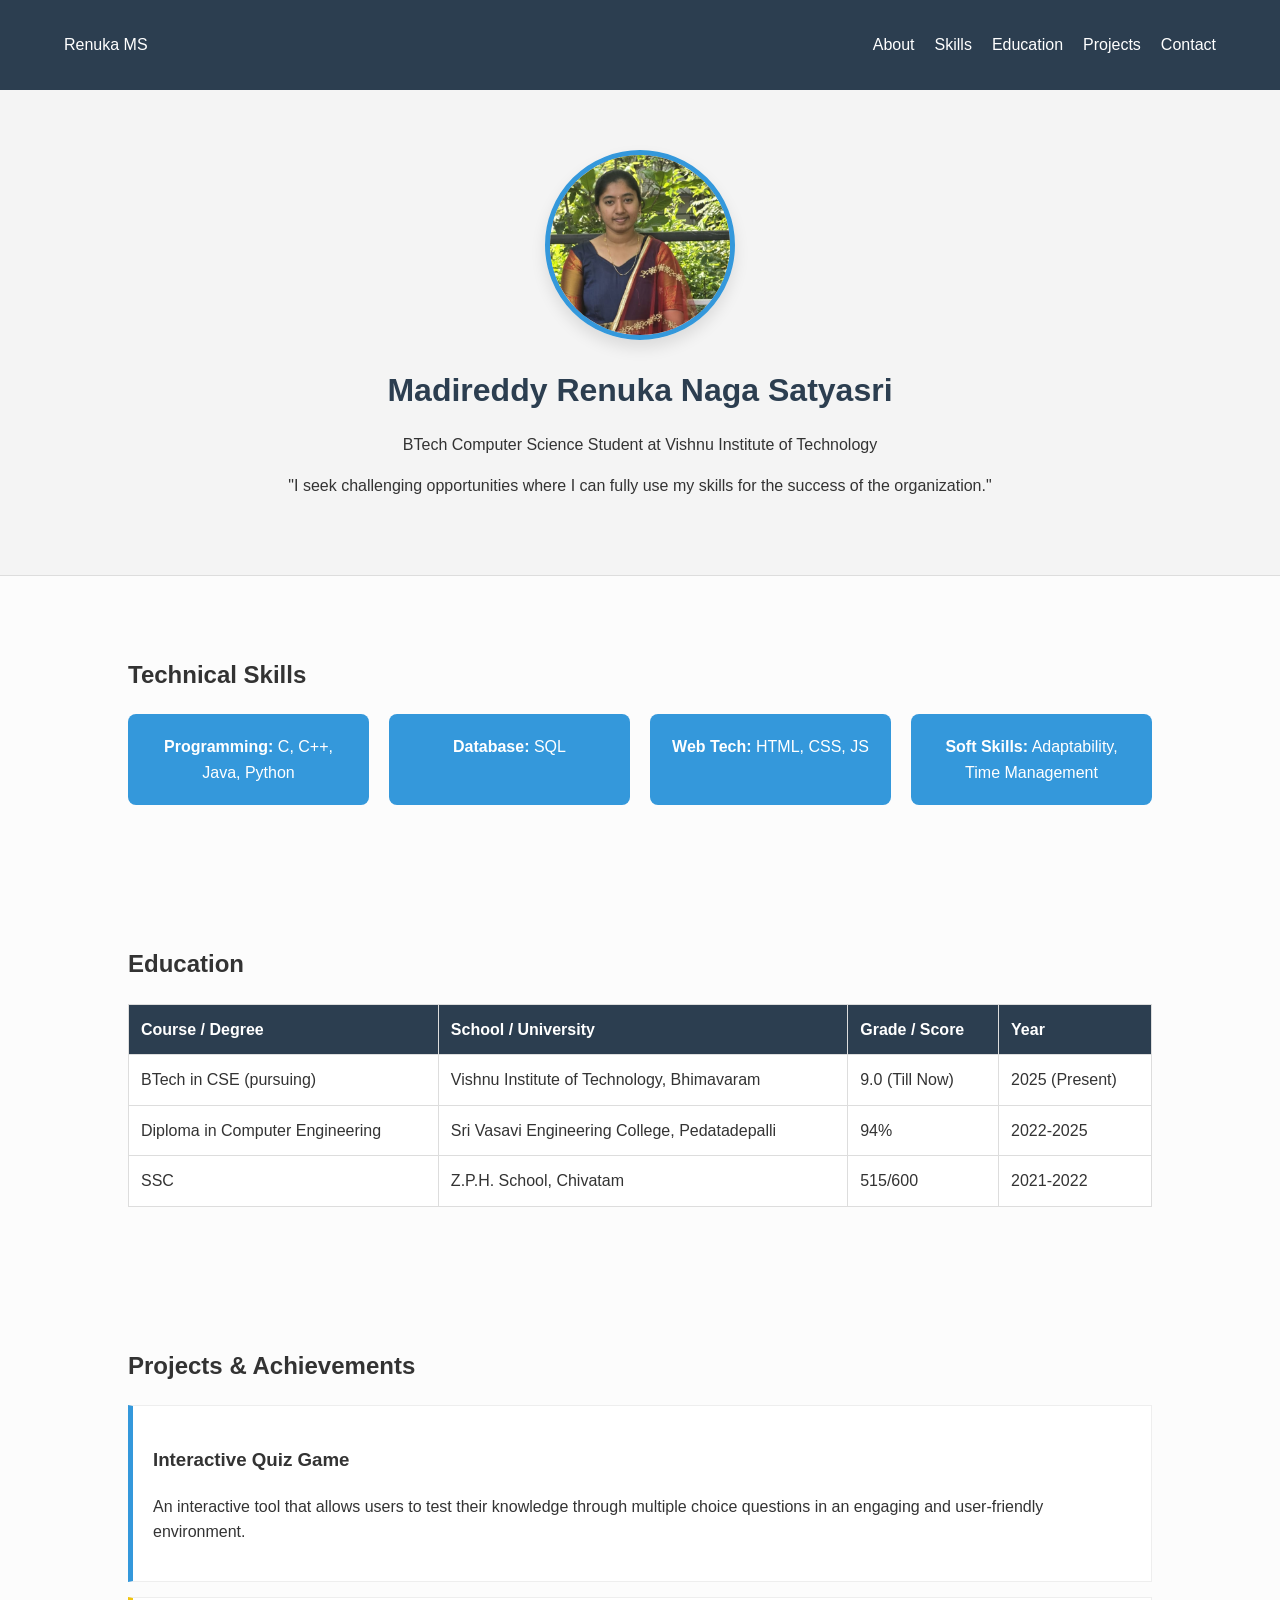
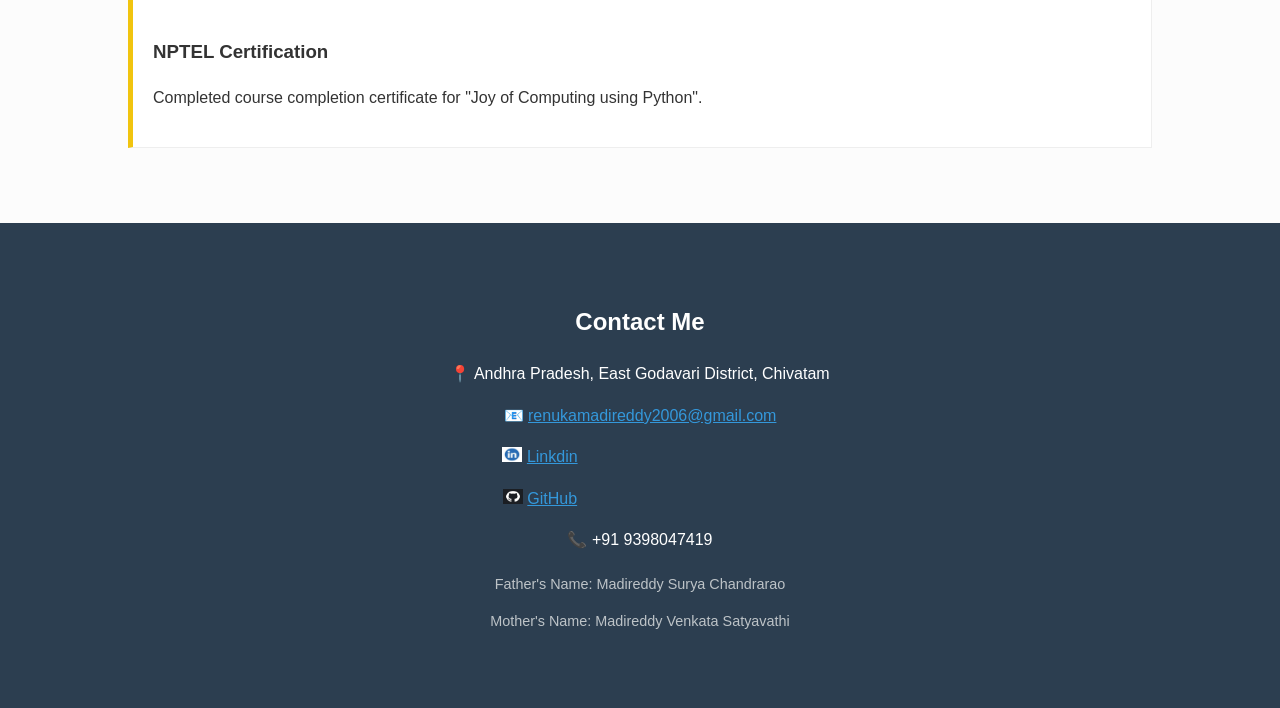
<file: index.html>
<!DOCTYPE html>
<html lang="en">
<head>
    <meta charset="UTF-8">
    <meta name="viewport" content="width=device-width, initial-scale=1.0">
    <title>Renuka Naga Satyasri | Portfolio</title>
    <link rel="stylesheet" href="style.css">
</head>
<body>

    <nav>
        <div class="logo">Renuka MS</div>
        <ul>
            <li><a href="#about">About</a></li>
            <li><a href="#skills">Skills</a></li>
            <li><a href="#education">Education</a></li>
            <li><a href="#projects">Projects</a></li>
            <li><a href="#contact">Contact</a></li>
        </ul>
    </nav>

    <header id="about" class="hero">
        <div class="profile-container">
            <img src="RenuPhoto.jpeg" alt="Madireddy Renuka Naga Satyasri" class="profile-img">
        </div>
        <h1>Madireddy Renuka Naga Satyasri</h1>
        <p>BTech Computer Science Student at Vishnu Institute of Technology</p>
        <blockquote>"I seek challenging opportunities where I can fully use my skills for the success of the organization."</blockquote>
    </header>

    <section id="skills">
        <h2>Technical Skills</h2>
        <div class="skills-grid">
            <div class="skill-card"><strong>Programming:</strong> C, C++, Java, Python</div>
            <div class="skill-card"><strong>Database:</strong> SQL</div>
            <div class="skill-card"><strong>Web Tech:</strong> HTML, CSS, JS</div>
            <div class="skill-card"><strong>Soft Skills:</strong> Adaptability, Time Management</div>
        </div>
    </section>

    <section id="education">
        <h2>Education</h2>
        <table>
            <thead>
                <tr>
                    <th>Course / Degree</th>
                    <th>School / University</th>
                    <th>Grade / Score</th>
                    <th>Year</th>
                </tr>
            </thead>
            <tbody>
                <tr>
                    <td>BTech in CSE (pursuing)</td>
                    <td>Vishnu Institute of Technology, Bhimavaram</td>
                    <td>9.0 (Till Now)</td>
                    <td>2025 (Present)</td>
                </tr>
                <tr>
                    <td>Diploma in Computer Engineering</td>
                    <td>Sri Vasavi Engineering College, Pedatadepalli</td>
                    <td>94%</td>
                    <td>2022-2025</td>
                </tr>
                <tr>
                    <td>SSC</td>
                    <td>Z.P.H. School, Chivatam</td>
                    <td>515/600</td>
                    <td>2021-2022</td>
                </tr>
            </tbody>
        </table>
    </section>

    <section id="projects">
        <h2>Projects & Achievements</h2>
        <div class="project-container">
            <div class="project-card-full">
                <h3>Interactive Quiz Game</h3>
                <p>An interactive tool that allows users to test their knowledge through multiple choice questions in an engaging and user-friendly environment.</p>
            </div>
            <div class="project-card-full achievement">
                <h3>NPTEL Certification</h3>
                <p>Completed course completion certificate for "Joy of Computing using Python".</p>
            </div>
        </div>
    </section>

    <footer id="contact">
        <h2>Contact Me</h2>
        <p>📍 Andhra Pradesh, East Godavari District, Chivatam</p>
        <p>📧 <a href="mailto:renukamadireddy2006@gmail.com" style="color: #3498db;">renukamadireddy2006@gmail.com</a></p>
         <p id="link"><img src="linkdin.jpeg" height="15" width="20" align:"left"> <a href="https://www.linkedin.com/in/renuka-naga-satyasri-madireddy-9486393a1" style="color: #3498db;">Linkdin</a> </p>
<p id="link"><img src="git.jpeg" height="15" width="20" align:"left"> <a href="https://github.com/MadireddyRenukaNagaSatyasri" style="color: #3498db;">GitHub</a> </p>


        <p>📞 +91 9398047419</p>
        <div class="personal-info">
            <p>Father's Name: Madireddy Surya Chandrarao</p>
            <p>Mother's Name: Madireddy Venkata Satyavathi</p>
        </div>
    </footer>

</body>
</html>
</file>
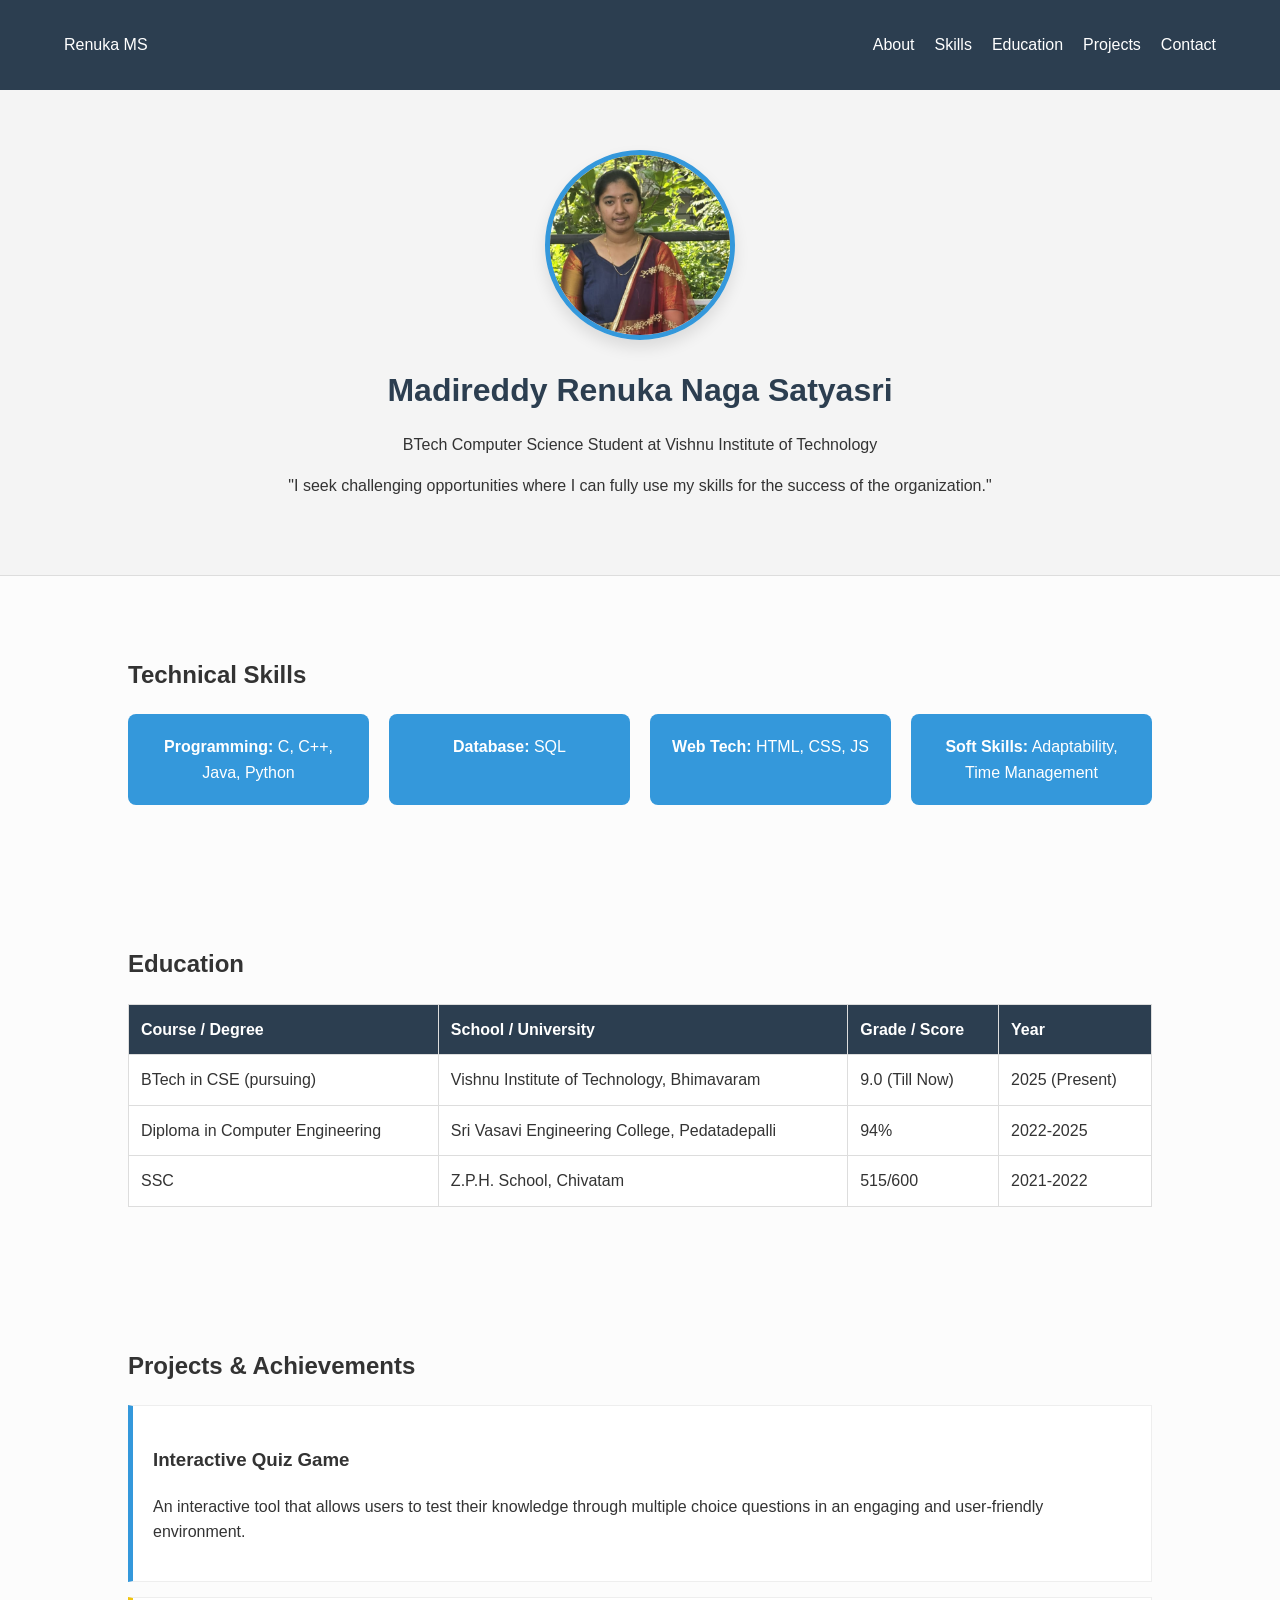
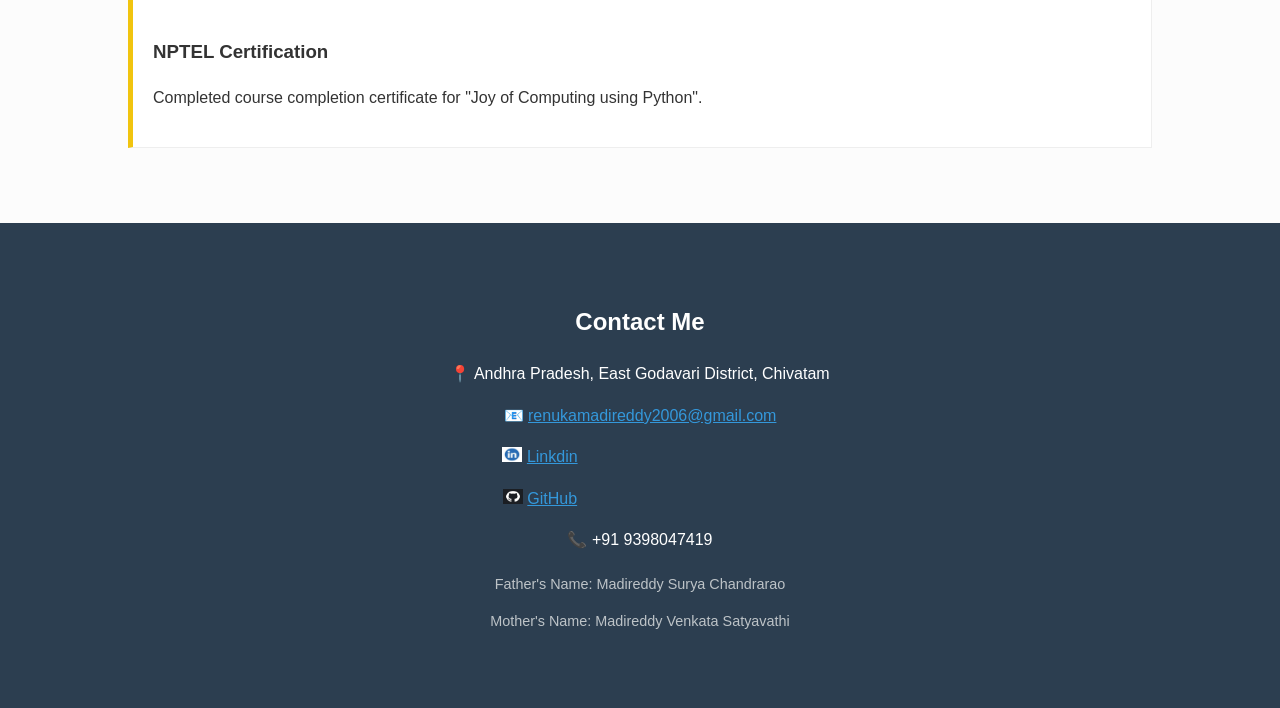
<file: pro.html>
<!DOCTYPE html>
<html lang="en">
<head>
    <meta charset="UTF-8">
    <meta name="viewport" content="width=device-width, initial-scale=1.0">
    <title>Renuka Naga Satyasri | Portfolio</title>
    <link rel="stylesheet" href="style.css">
</head>
<body>

    <nav>
        <div class="logo">Renuka MS</div>
        <ul>
            <li><a href="#about">About</a></li>
            <li><a href="#skills">Skills</a></li>
            <li><a href="#education">Education</a></li>
            <li><a href="#projects">Projects</a></li>
            <li><a href="#contact">Contact</a></li>
        </ul>
    </nav>

    <header id="about" class="hero">
        <div class="profile-container">
            <img src="RenuPhoto.jpeg" alt="Madireddy Renuka Naga Satyasri" class="profile-img">
        </div>
        <h1>Madireddy Renuka Naga Satyasri</h1>
        <p>BTech Computer Science Student at Vishnu Institute of Technology</p>
        <blockquote>"I seek challenging opportunities where I can fully use my skills for the success of the organization."</blockquote>
    </header>

    <section id="skills">
        <h2>Technical Skills</h2>
        <div class="skills-grid">
            <div class="skill-card"><strong>Programming:</strong> C, C++, Java, Python</div>
            <div class="skill-card"><strong>Database:</strong> SQL</div>
            <div class="skill-card"><strong>Web Tech:</strong> HTML, CSS, JS</div>
            <div class="skill-card"><strong>Soft Skills:</strong> Adaptability, Time Management</div>
        </div>
    </section>

    <section id="education">
        <h2>Education</h2>
        <table>
            <thead>
                <tr>
                    <th>Course / Degree</th>
                    <th>School / University</th>
                    <th>Grade / Score</th>
                    <th>Year</th>
                </tr>
            </thead>
            <tbody>
                <tr>
                    <td>BTech in CSE (pursuing)</td>
                    <td>Vishnu Institute of Technology, Bhimavaram</td>
                    <td>9.0 (Till Now)</td>
                    <td>2025 (Present)</td>
                </tr>
                <tr>
                    <td>Diploma in Computer Engineering</td>
                    <td>Sri Vasavi Engineering College, Pedatadepalli</td>
                    <td>94%</td>
                    <td>2022-2025</td>
                </tr>
                <tr>
                    <td>SSC</td>
                    <td>Z.P.H. School, Chivatam</td>
                    <td>515/600</td>
                    <td>2021-2022</td>
                </tr>
            </tbody>
        </table>
    </section>

    <section id="projects">
        <h2>Projects & Achievements</h2>
        <div class="project-container">
            <div class="project-card-full">
                <h3>Interactive Quiz Game</h3>
                <p>An interactive tool that allows users to test their knowledge through multiple choice questions in an engaging and user-friendly environment.</p>
            </div>
            <div class="project-card-full achievement">
                <h3>NPTEL Certification</h3>
                <p>Completed course completion certificate for "Joy of Computing using Python".</p>
            </div>
        </div>
    </section>

    <footer id="contact">
        <h2>Contact Me</h2>
        <p>📍 Andhra Pradesh, East Godavari District, Chivatam</p>
        <p>📧 <a href="mailto:renukamadireddy2006@gmail.com" style="color: #3498db;">renukamadireddy2006@gmail.com</a></p>
         <p id="link"><img src="linkdin.jpeg" height="15" width="20" align:"left"> <a href="https://www.linkedin.com/in/renuka-naga-satyasri-madireddy-9486393a1" style="color: #3498db;">Linkdin</a> </p>
<p id="link"><img src="git.jpeg" height="15" width="20" align:"left"> <a href="https://github.com/MadireddyRenukaNagaSatyasri" style="color: #3498db;">GitHub</a> </p>


        <p>📞 +91 9398047419</p>
        <div class="personal-info">
            <p>Father's Name: Madireddy Surya Chandrarao</p>
            <p>Mother's Name: Madireddy Venkata Satyavathi</p>
        </div>
    </footer>

</body>
</html>
</file>
<file: style.css>
/* Basic Styling */
body {
    font-family: 'Segoe UI', Tahoma, Geneva, Verdana, sans-serif;
    line-height: 1.6;
    margin: 0;
    color: #333;
    scroll-behavior: smooth;
    background-color: #fcfcfc;
}

/* Navigation */
nav {
    display: flex;
    justify-content: space-between;
    align-items: center;
    padding: 1rem 5%;
    background: #2c3e50;
    color: white;
    position: sticky;
    top: 0;
    z-index: 100;
}

nav ul {
    display: flex;
    list-style: none;
}

nav ul li a {
    color: white;
    text-decoration: none;
    margin-left: 20px;
    font-weight: 500;
}

nav ul li a:hover {
    color: #3498db;
}

/* Hero Section & Photo Styling */
section, .hero, footer {
    padding: 60px 10%;
}

.hero {
    background: #f4f4f4;
    text-align: center;
    border-bottom: 1px solid #ddd;
}

.profile-container {
    display: flex;
    justify-content: center;
    margin-bottom: 25px;
}

.profile-img {
    width: 180px;
    height: 180px;
    border-radius: 50%;
    border: 5px solid #3498db;
    object-fit: cover;
    box-shadow: 0 8px 15px rgba(0, 0, 0, 0.1);
    transition: all 0.4s ease;
    cursor: pointer;
}

.profile-img:hover {
    transform: scale(1.1);
    border-color: #2c3e50;
    box-shadow: 0 12px 25px rgba(52, 152, 219, 0.4);
}

.hero h1 {
    margin: 10px 0;
    color: #2c3e50;
}

/* Skills Grid */
.skills-grid {
    display: grid;
    grid-template-columns: repeat(auto-fit, minmax(200px, 1fr));
    gap: 20px;
}

.skill-card {
    background: #3498db;
    color: white;
    padding: 20px;
    border-radius: 8px;
    text-align: center;
    transition: transform 0.3s ease;
}

.skill-card:hover {
    transform: translateY(-5px);
    background: #2980b9;
}

/* Table Styling */
table {
    width: 100%;
    border-collapse: collapse;
    margin-top: 20px;
    background: white;
}

th, td {
    border: 1px solid #ddd;
    padding: 12px;
    text-align: left;
}

th {
    background-color: #2c3e50;
    color: white;
}

/* Projects Styling */
.project-card-full {
    background: #fff;
    border: 1px solid #eee;
    padding: 20px;
    margin-bottom: 15px;
    border-left: 5px solid #3498db;
}

.achievement {
    border-left-color: #f1c40f;
}

/* Footer & Personal Info */
footer {
    background: #2c3e50;
    color: white;
    text-align: center;
}

.personal-info {
    margin-top: 20px;
    font-size: 0.9rem;
    color: #bdc3c7;
}

/* Responsive Design */
@media (max-width: 600px) {
    nav {
        flex-direction: column;
        text-align: center;
    }
    nav ul {
        padding: 0;
        justify-content: center;
        margin-top: 10px;
    }
    .profile-img {
        width: 150px;
        height: 150px;
    }
}
#link
{
	padding-right:200px;
}
</file>
